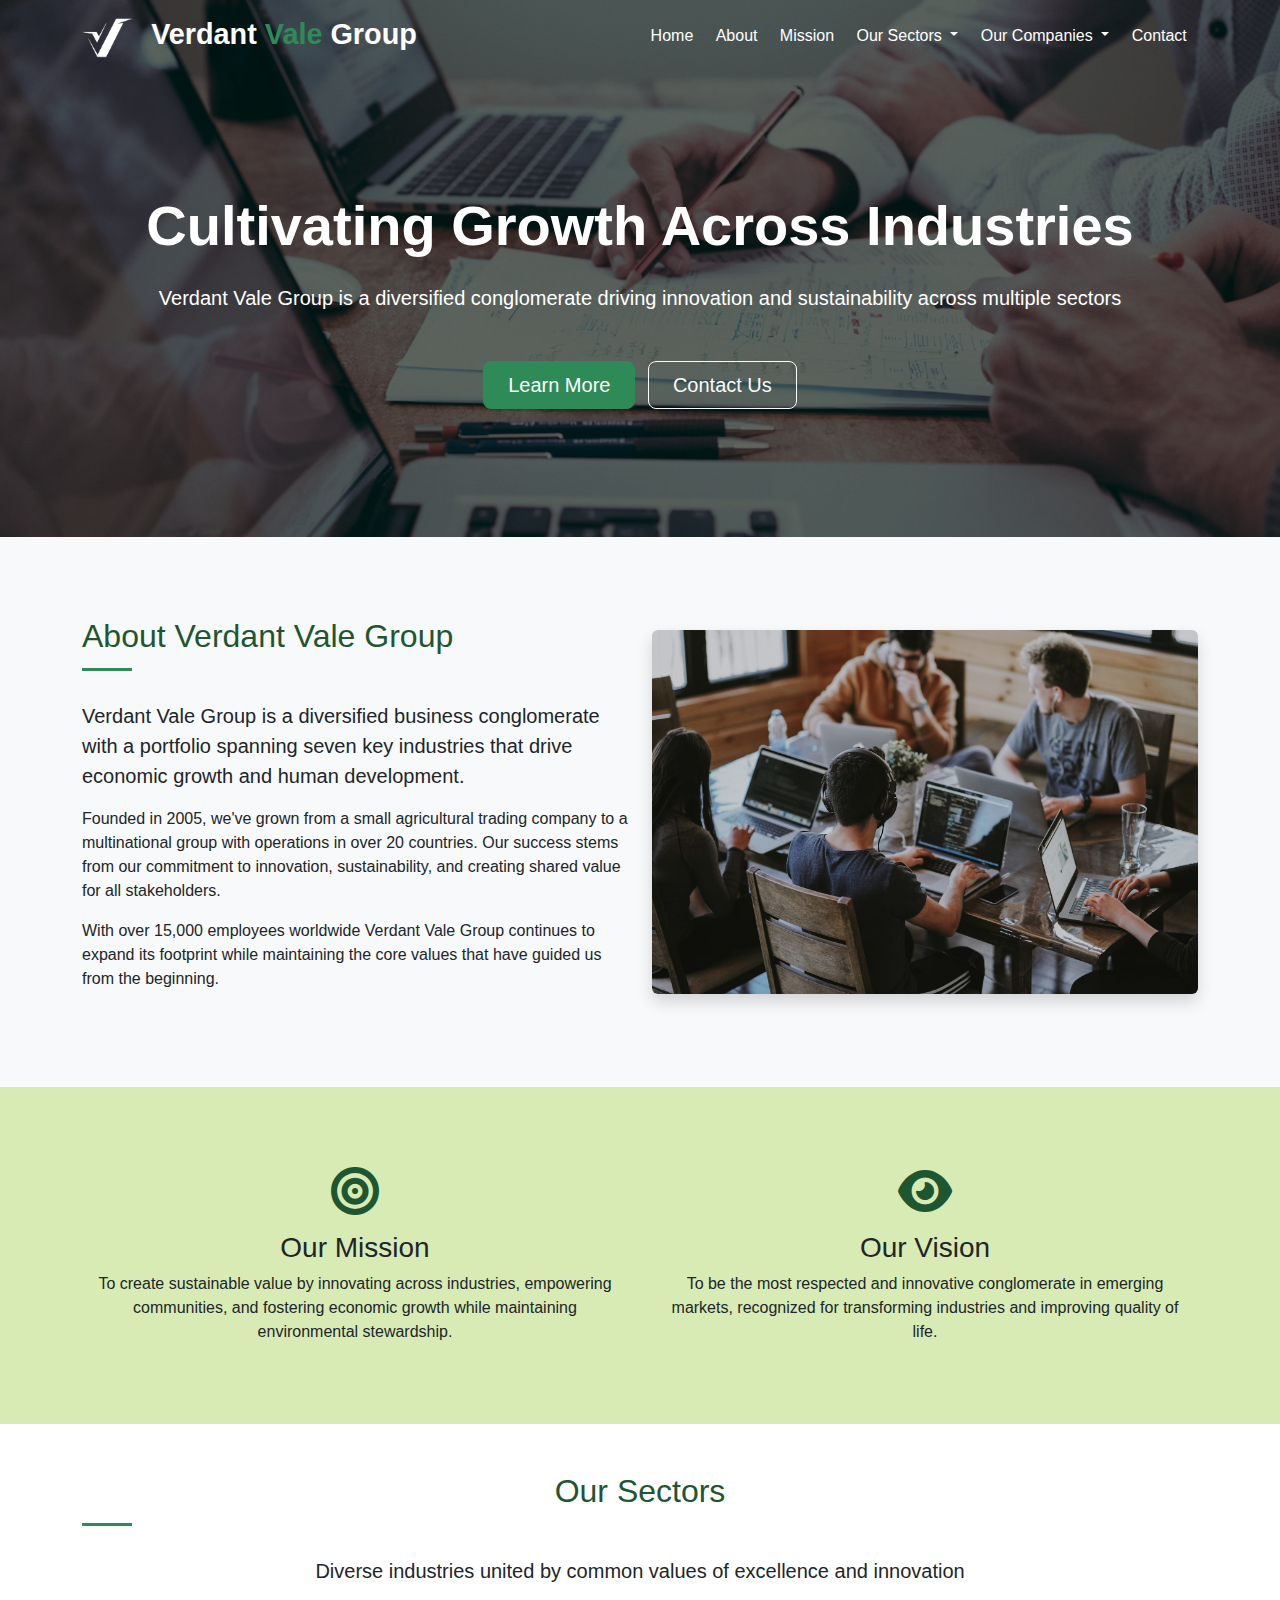
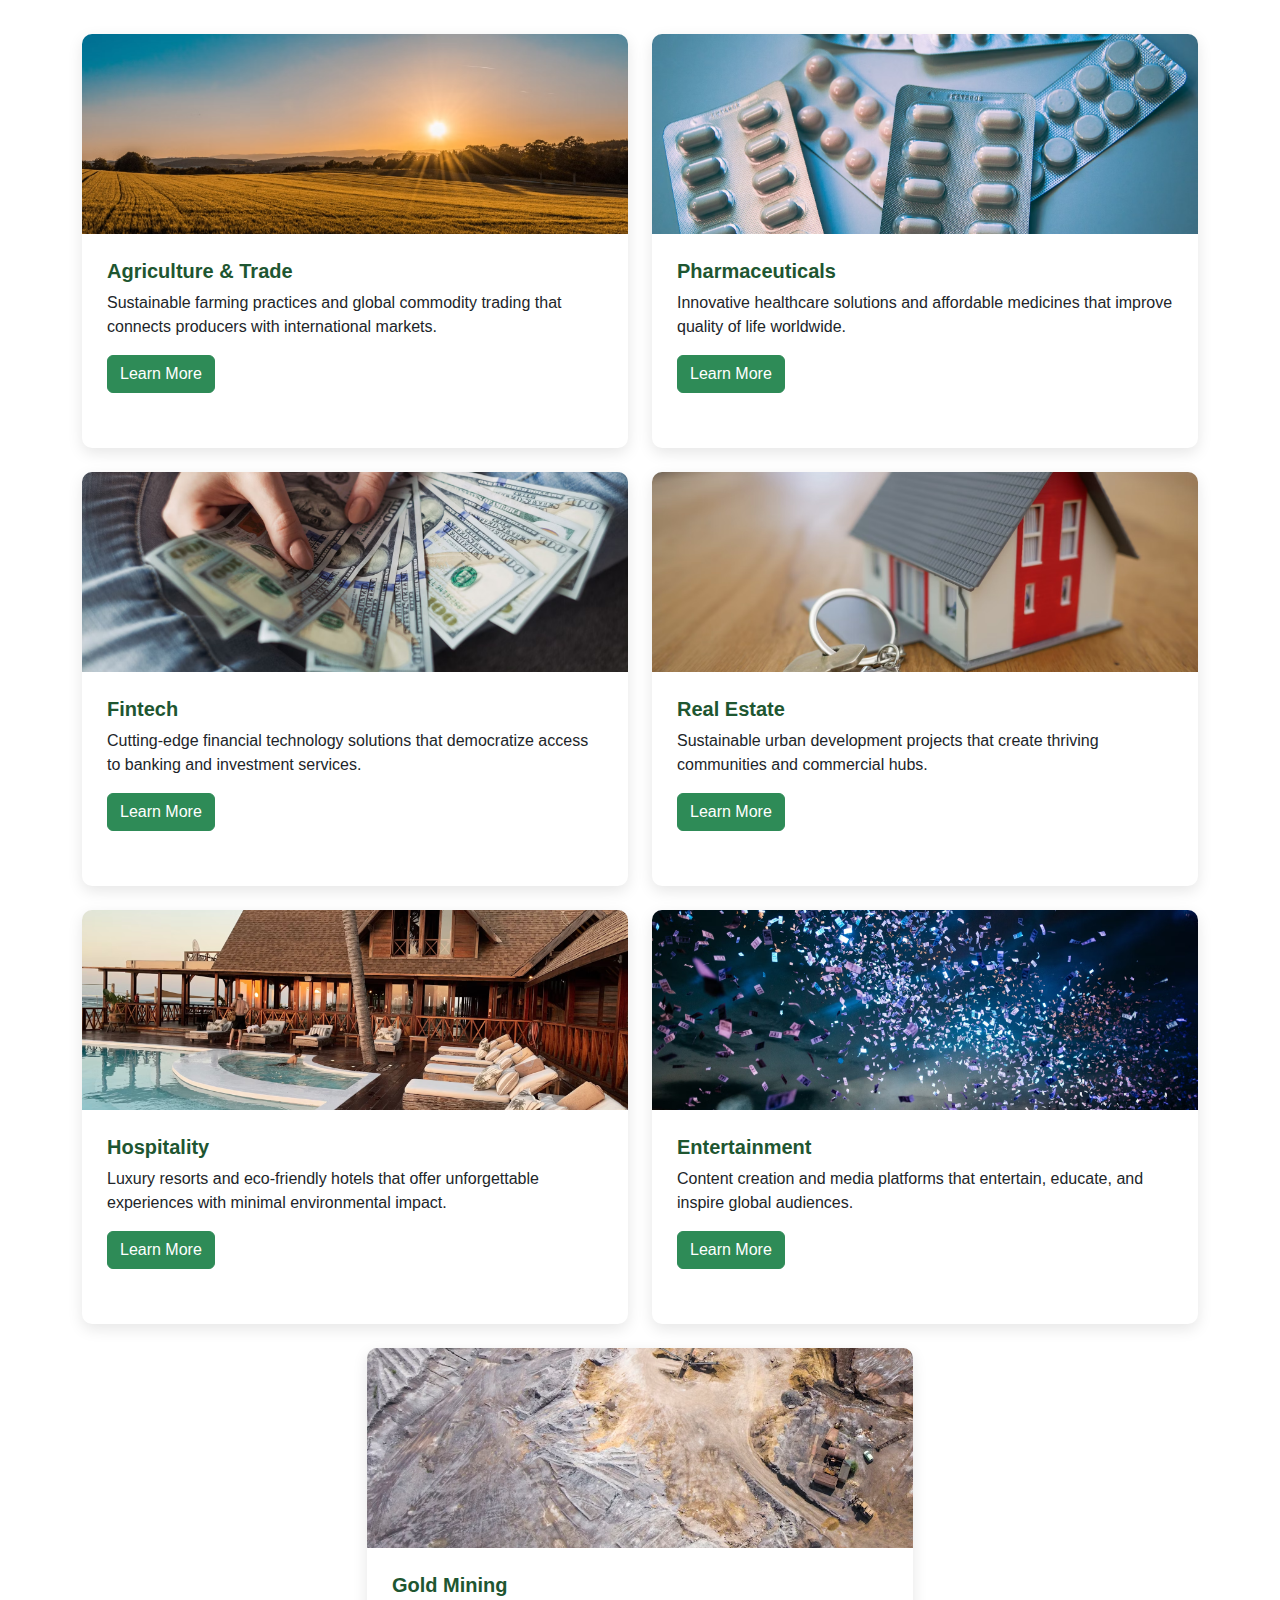
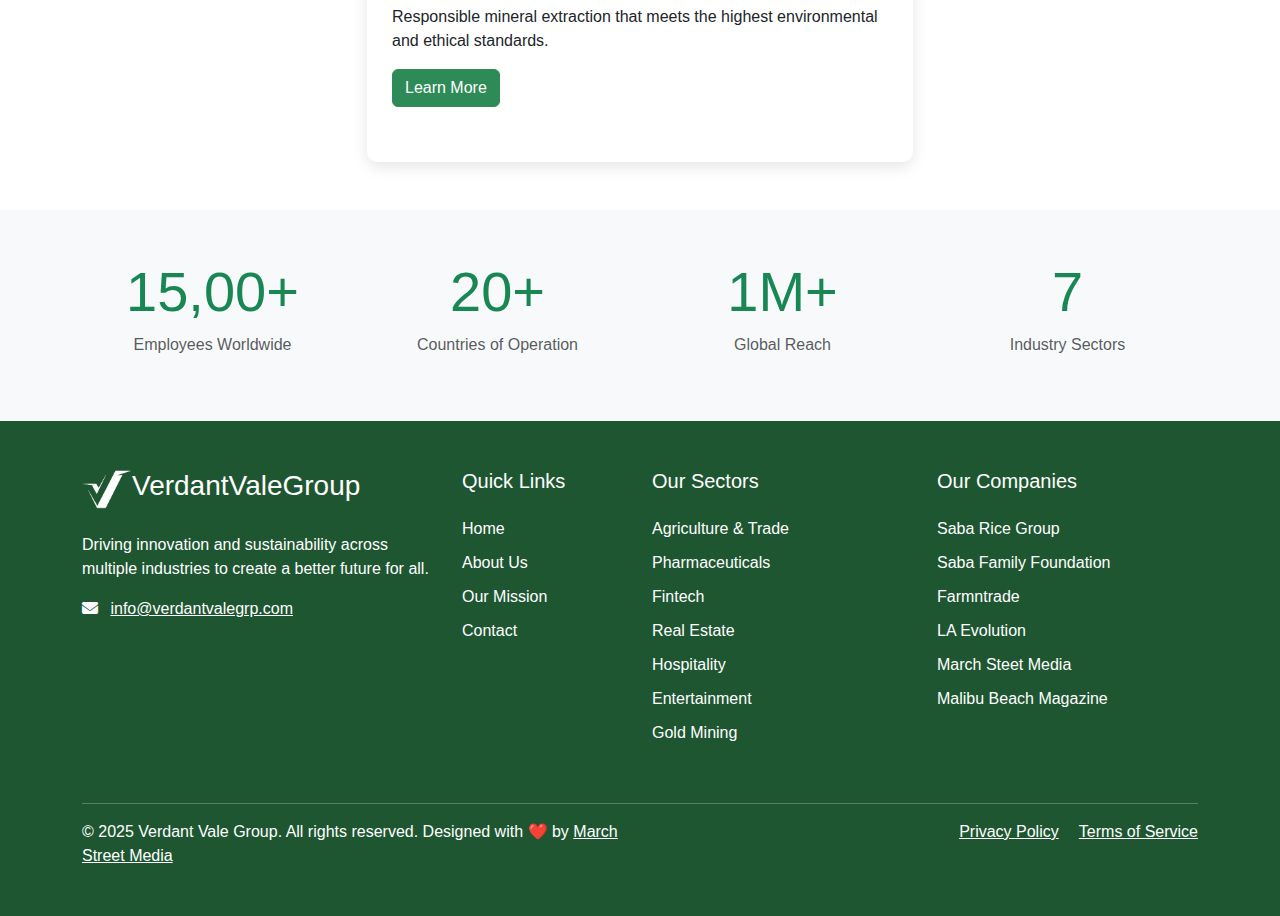
<file: index.html>
<!DOCTYPE html>
<html lang="en">

<head>
    <meta charset="UTF-8">
    <meta name="viewport" content="width=device-width, initial-scale=1.0">
    <title>Verdant Vale Group - Diversified Business Conglomerate</title>
    <link href="logo.png" rel="icon">

    <!-- Bootstrap CSS -->
    <link href="https://cdn.jsdelivr.net/npm/bootstrap@5.3.0/dist/css/bootstrap.min.css" rel="stylesheet">
    <!-- Font Awesome -->
    <link rel="stylesheet" href="https://cdnjs.cloudflare.com/ajax/libs/font-awesome/6.4.0/css/all.min.css">
    <link rel="stylesheet" href="style.css">
    <meta name="title" content="Verdant Vale Group - Diversified Business Conglomerate" />
    <meta name="description"
        content="Verdant Vale Group is a diversified business conglomerate with a portfolio spanning seven key industries that drive economic growth and human development." />
    <meta name="keywords"
        content="Verdant Vale, verdantvalegrp, Verdantvalegroup, Verdant Vale Group" />
    <meta name="author" content="Rupak Pudasaini" />
    <meta name="copyright" content="www.marchstreetmedia.com" />
    <meta name="og:title" content="Verdant Vale Group - Diversified Business Conglomerate">
    <meta name="og:description"
        content="Verdant Vale Group is a diversified business conglomerate with a portfolio spanning seven key industries that drive economic growth and human development.">
    <meta name="og:image" content="img/banner.avif">

    <meta name="robots" content="index,follow">
    <meta name="creation_Date" content="09/07/2025" />
    <meta name="revisit-after" content="7 days" />

</head>

<body>
    <!-- Navigation -->
    <nav class="navbar navbar-expand-lg navbar-light fixed-top">
        <div class="container">
            <a class="navbar-brand" href="index.html">
                <img src="logo.png" alt="Verdant Vale Group Logo" class="d-inline-block align-text-top">
                Verdant <span>Vale </span> Group
            </a>
            <button class="navbar-toggler" type="button" data-bs-toggle="collapse" data-bs-target="#navbarNav">
                <span class="navbar-toggler-icon"></span>
            </button>
            <div class="collapse navbar-collapse" id="navbarNav">
                <ul class="navbar-nav ms-auto">
                    <li class="nav-item">
                        <a class="nav-link active" href="">Home</a>
                    </li>
                    <li class="nav-item">
                        <a class="nav-link" href="#about">About</a>
                    </li>
                    <li class="nav-item">
                        <a class="nav-link" href="#mission">Mission</a>
                    </li>
                    <li class="nav-item dropdown">
                        <a class="nav-link dropdown-toggle" href="#" id="servicesDropdown" role="button"
                            data-bs-toggle="dropdown">
                            Our Sectors
                        </a>
                        <ul class="dropdown-menu">
                            <li><a class="dropdown-item" href="agriculture.html">Agriculture & Trade</a></li>
                            <li><a class="dropdown-item" href="pharmaceuticals.html">Pharmaceuticals</a></li>
                            <li><a class="dropdown-item" href="fintech.html">Fintech</a></li>
                            <li><a class="dropdown-item" href="real-estate.html">Real Estate</a></li>
                            <li><a class="dropdown-item" href="hospitality.html">Hospitality</a></li>
                            <li><a class="dropdown-item" href="entertainment.html">Entertainment</a></li>
                            <li><a class="dropdown-item" href="mining.html">Gold Mining</a></li>
                        </ul>
                    </li>

                    <li class="nav-item dropdown">
                        <a class="nav-link dropdown-toggle" href="#" id="servicesDropdown" role="button"
                            data-bs-toggle="dropdown">
                            Our Companies
                        </a>
                        <ul class="dropdown-menu">
                            <li><a target="_blank" class="dropdown-item" href="https://sabaricegroup.com/">Saba Rice
                                    Group</a></li>
                            <li><a target="_blank" class="dropdown-item" href="https://sabafamilyfoundation.com/">Saba Family Foundation
                                    </a></li>
                            <li><a target="_blank" class="dropdown-item"
                                    href="https://farmntradetech.com">FarmNTrade</a></li>
                            <li><a target="_blank" class="dropdown-item" href="https://laevolution.com">LA Evolution</a>
                            </li>
                            <li><a target="_blank" class="dropdown-item" href="https://marchstreetmedia.com">March Steet
                                    Media</a></li>
                            <li><a target="_blank" class="dropdown-item" href="#">Malibu Beach Magazine</a></li>
                        </ul>
                    </li>
                    <li class="nav-item">
                        <a class="nav-link" href="#contact">Contact</a>
                    </li>
                </ul>
            </div>
        </div>
    </nav>

    <!-- Home Page Content -->
    <div class="hero-section text-center">
        <div class="container">
            <h1 class="display-4 fw-bold mb-4">Cultivating Growth Across Industries</h1>
            <p class="lead mb-5">Verdant Vale Group is a diversified conglomerate driving innovation and sustainability
                across multiple sectors</p>
            <a href="#about" class="btn btn-primary btn-lg px-4 me-2">Learn More</a>
            <a href="#contact" class="btn btn-outline-light btn-lg px-4">Contact Us</a>
        </div>
    </div>

    <!-- About Us Section -->
    <section class="about-section" id="about">
        <div class="container">
            <div class="row align-items-center">
                <div class="col-lg-6">
                    <h2 class="section-title">About Verdant Vale Group</h2>
                    <p class="lead">Verdant Vale Group is a diversified business conglomerate with a portfolio spanning
                        seven key industries that drive economic growth and human development.</p>
                    <p>Founded in 2005, we've grown from a small agricultural trading company to a multinational group
                        with operations in over 20 countries. Our success stems from our commitment to innovation,
                        sustainability, and creating shared value for all stakeholders.</p>
                    <p>With over 15,000 employees worldwide Verdant Vale Group
                        continues to expand its footprint while maintaining the core values that have guided us from the
                        beginning.</p>
                    <a href="#sectors" class="btn btn-primary mt-3 d-none">Our Sectors</a>
                </div>
                <div class="col-lg-6">
                    <img src="img/about.avif" alt="Verdant Vale Group Team" class="img-fluid rounded shadow">
                </div>
            </div>
        </div>
    </section>

    <!-- Mission & Vision Section -->
    <section class="mission-vision" id="mission">
        <div class="container">
            <div class="row">
                <div class="col-md-6 mb-4 mb-md-0">
                    <div class="card h-100 border-0 bg-transparent">
                        <div class="card-body text-center">
                            <i class="fas fa-bullseye fa-3x mb-3" style="color: var(--dark-green);"></i>
                            <h3 class="card-title">Our Mission</h3>
                            <p class="card-text">To create sustainable value by innovating across industries, empowering
                                communities, and fostering economic growth while maintaining environmental stewardship.
                            </p>
                            <!-- <a href="mission.html" class="btn btn-outline-primary">Learn More</a> -->
                        </div>
                    </div>
                </div>
                <div class="col-md-6">
                    <div class="card h-100 border-0 bg-transparent">
                        <div class="card-body text-center">
                            <i class="fas fa-eye fa-3x mb-3" style="color: var(--dark-green);"></i>
                            <h3 class="card-title">Our Vision</h3>
                            <p class="card-text">To be the most respected and innovative conglomerate in emerging
                                markets, recognized for transforming industries and improving quality of life.</p>
                            <!-- <a href="mission.html" class="btn btn-outline-primary">Learn More</a> -->
                        </div>
                    </div>
                </div>
            </div>
        </div>
    </section>

    <!-- Our Companies Section -->
    <section class="py-5" id="sectors">
        <div class="container">
            <div class="text-center mb-5">
                <h2 class="section-title">Our Sectors</h2>
                <p class="lead">Diverse industries united by common values of excellence and innovation</p>
            </div>
            <div class="row g-4">
                <!-- Agriculture & Trade -->
                <div class="col-md-6 col-lg-6">
                    <div class="service-card card h-100">
                        <img src="img/agriculture.avif" class="card-img-top" alt="Agriculture">
                        <div class="card-body">
                            <h5 class="card-title">Agriculture & Trade</h5>
                            <p class="card-text">Sustainable farming practices and global commodity trading that
                                connects producers with international markets.</p>
                            <a href="agriculture.html" class="btn btn-primary">Learn More</a>
                        </div>
                    </div>
                </div>

                <!-- Pharmaceuticals -->
                <div class="col-md-6 col-lg-6">
                    <div class="service-card card h-100">
                        <img src="img/pharma.avif" class="card-img-top" alt="Pharmaceuticals">
                        <div class="card-body">
                            <h5 class="card-title">Pharmaceuticals</h5>
                            <p class="card-text">Innovative healthcare solutions and affordable medicines that improve
                                quality of life worldwide.</p>
                            <a href="pharmaceuticals.html" class="btn btn-primary">Learn More</a>
                        </div>
                    </div>
                </div>

                <!-- Fintech -->
                <div class="col-md-6 col-lg-6">
                    <div class="service-card card h-100">
                        <img src="img/fintech.avif" class="card-img-top" alt="Fintech">
                        <div class="card-body">
                            <h5 class="card-title">Fintech</h5>
                            <p class="card-text">Cutting-edge financial technology solutions that democratize access to
                                banking and investment services.</p>
                            <a href="fintech.html" class="btn btn-primary">Learn More</a>
                        </div>
                    </div>
                </div>

                <!-- Real Estate -->
                <div class="col-md-6 col-lg-6">
                    <div class="service-card card h-100">
                        <img src="img/realestate.avif" class="card-img-top" alt="Real Estate">
                        <div class="card-body">
                            <h5 class="card-title">Real Estate</h5>
                            <p class="card-text">Sustainable urban development projects that create thriving communities
                                and commercial hubs.</p>
                            <a href="real-estate.html" class="btn btn-primary">Learn More</a>
                        </div>
                    </div>
                </div>

                <!-- Hospitality -->
                <div class="col-md-6 col-lg-6">
                    <div class="service-card card h-100">
                        <img src="img/hospitality.avif" class="card-img-top" alt="Hospitality">
                        <div class="card-body">
                            <h5 class="card-title">Hospitality</h5>
                            <p class="card-text">Luxury resorts and eco-friendly hotels that offer unforgettable
                                experiences with minimal environmental impact.</p>
                            <a href="hospitality.html" class="btn btn-primary">Learn More</a>
                        </div>
                    </div>
                </div>

                <!-- Entertainment -->
                <div class="col-md-6 col-lg-6">
                    <div class="service-card card h-100">
                        <img src="img/entertainment.avif" class="card-img-top" alt="Entertainment">
                        <div class="card-body">
                            <h5 class="card-title">Entertainment</h5>
                            <p class="card-text">Content creation and media platforms that entertain, educate, and
                                inspire global audiences.</p>
                            <a href="entertainment.html" class="btn btn-primary">Learn More</a>
                        </div>
                    </div>
                </div>

                <!-- Gold Mining -->
                <div class="col-md-6 col-lg-6 mx-auto">
                    <div class="service-card card h-100">
                        <img src="img/gold.avif" class="card-img-top" alt="Gold Mining">
                        <div class="card-body">
                            <h5 class="card-title">Gold Mining</h5>
                            <p class="card-text">Responsible mineral extraction that meets the highest environmental and
                                ethical standards.</p>
                            <a href="mining.html" class="btn btn-primary">Learn More</a>
                        </div>
                    </div>
                </div>
            </div>
        </div>
    </section>

    <!-- Stats Section -->
    <section class="py-5 bg-light">
        <div class="container">
            <div class="row text-center">
                <div class="col-md-3 col-6 mb-4 mb-md-0">
                    <h3 class="display-4 text-success">15,00+</h3>
                    <p class="text-muted">Employees Worldwide</p>
                </div>
                <div class="col-md-3 col-6 mb-4 mb-md-0">
                    <h3 class="display-4 text-success">20+</h3>
                    <p class="text-muted">Countries of Operation</p>
                </div>
                <div class="col-md-3 col-6">
                    <h3 class="display-4 text-success">1M+</h3>
                    <p class="text-muted">Global Reach</p>
                </div>
                <div class="col-md-3 col-6">
                    <h3 class="display-4 text-success">7</h3>
                    <p class="text-muted">Industry Sectors</p>
                </div>
            </div>
        </div>
    </section>

    <!-- Footer -->
    <footer id="contact">
        <div class="container">
            <div class="row">
                <div class="col-lg-4 mb-4 mb-lg-0">
                    <h3 class="mb-4"> <img src="logo.png" alt="Verdant Vale Group Logo"
                            class="d-inline-block align-text-top" width="50px"><span>Verdant</span>ValeGroup</h3>
                    <p>Driving innovation and sustainability across multiple industries to create a better future for
                        all.</p>

                    <p><i class="fas fa-envelope me-2"></i> <a class="text-white"
                            href="mailto:info@verdantvalegrp.com">info@verdantvalegrp.com</a></p>
                    <!-- <div class="social-icons mt-4">
                        <a href="#"><i class="fab fa-facebook-f"></i></a>
                        <a href="#"><i class="fab fa-twitter"></i></a>
                        <a href="#"><i class="fab fa-linkedin-in"></i></a>
                        <a href="#"><i class="fab fa-instagram"></i></a>
                    </div> -->
                </div>
                <div class="col-lg-2 col-md-6 mb-4 mb-md-0">
                    <h5 class="mb-4">Quick Links</h5>
                    <div class="footer-links">
                        <a href="index.html">Home</a>
                        <a href="#about">About Us</a>
                        <a href="#mission">Our Mission</a>
                        <a href="#contact">Contact</a>
                    </div>
                </div>
                <div class="col-lg-3 col-md-6 mb-4 mb-md-0">
                    <h5 class="mb-4">Our Sectors</h5>
                    <div class="footer-links">
                        <a href="agriculture.html">Agriculture & Trade</a>
                        <a href="pharmaceuticals.html">Pharmaceuticals</a>
                        <a href="fintech.html">Fintech</a>
                        <a href="real-estate.html">Real Estate</a>
                        <a href="hospitality.html">Hospitality</a>
                        <a href="entertainment.html">Entertainment</a>
                        <a href="mining.html">Gold Mining</a>
                    </div>
                </div>
                <div class="col-lg-3 col-md-6">
                    <h5 class="mb-4">Our Companies</h5>
                    <!-- <p><i class="fas fa-map-marker-alt me-2"></i> 123 Business Ave, Corporate Plaza, Floor 15, New York, NY 10001</p>
                    <p><i class="fas fa-phone me-2"></i> +1 (555) 123-4567</p> -->
                    <div class="footer-links">
                        <a target="_blank" class="" href="https://sabaricegroup.com/">Saba Rice Group</a>
                        <a target="_blank" class="" href="https://sabafamilyfoundation.com/">Saba Family Foundation</a>
                        <a target="_blank" class="" href="https://farmntradetech.com">Farmntrade</a>
                        <a target="_blank" class="" href="https://laevolution.com">LA Evolution</a>
                        <a target="_blank" class="" href="https://marchstreetmedia.com">March Steet Media</a>
                        <a target="_blank" class="" href="#">Malibu Beach Magazine</a>
                    </div>

                </div>
            </div>
            <hr class="mt-5 bg-light">
            <div class="row">
                <div class="col-md-6 text-center text-md-start">
                    <p class="mb-0">&copy; 2025 Verdant Vale Group. All rights reserved. Designed with ❤️ by <a
                            target="_blank" href="https://marchstreetmedia.com" class="text-white">March Street Media
                        </a></p>
                </div>
                <div class="col-md-6 text-center text-md-end">
                    <a href="privacy-policy.html" class="text-white me-3">Privacy Policy</a>
                    <a href="terms-of-service.html" class="text-white">Terms of Service</a>
                </div>
            </div>
        </div>
    </footer>

    <!-- Bootstrap JS -->
    <script src="https://cdn.jsdelivr.net/npm/bootstrap@5.3.0/dist/js/bootstrap.bundle.min.js"></script>
</body>

</html>
</file>
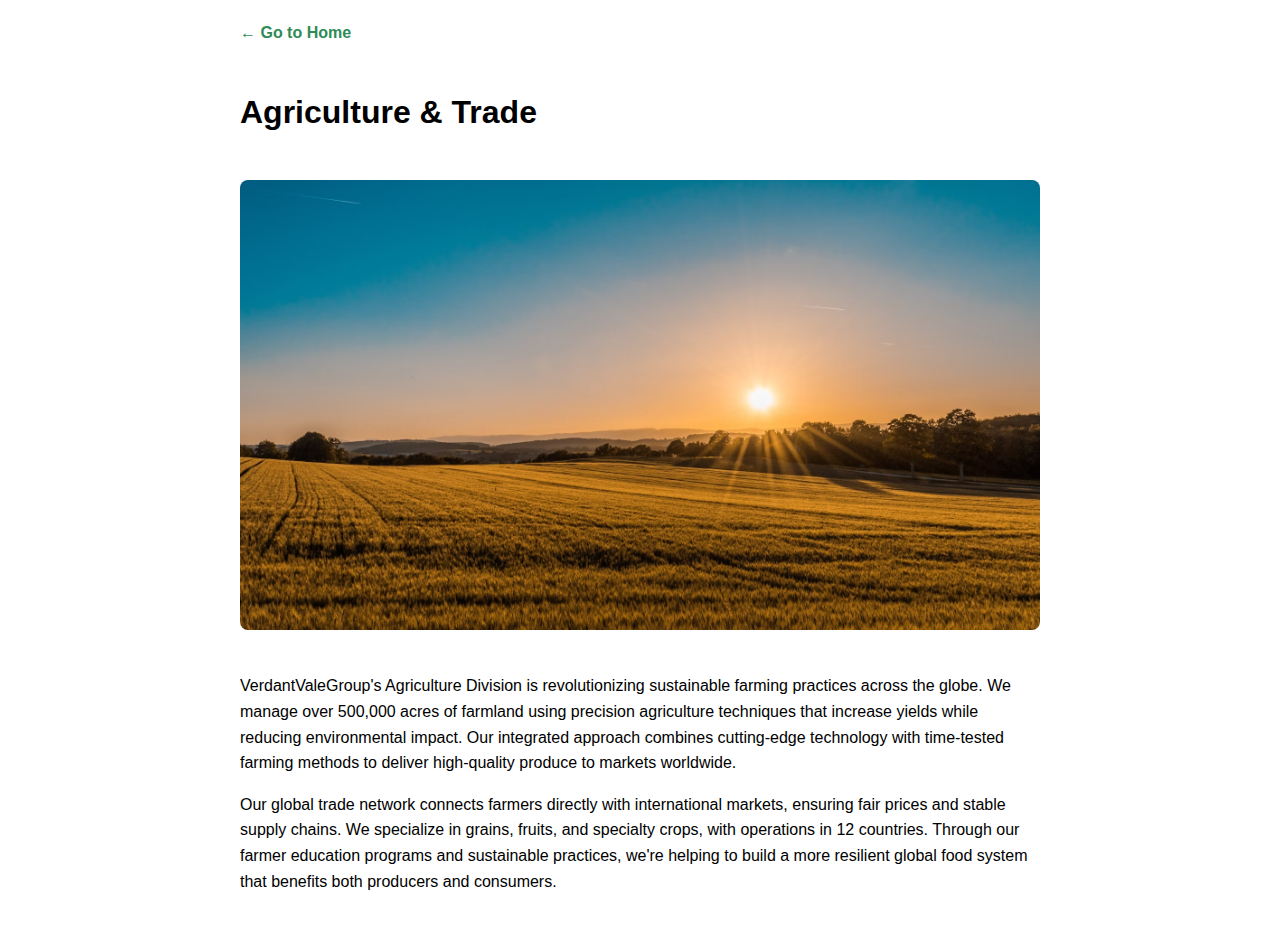
<file: agriculture.html>
<!DOCTYPE html>
<html lang="en">

<head>
    <meta charset="UTF-8">
    <meta name="viewport" content="width=device-width, initial-scale=1.0">
    <title>Agriculture & Trade | VerdantValeGroup</title>
    <style>
        body {
            font-family: Arial, sans-serif;
            line-height: 1.6;
            max-width: 800px;
            margin: 0 auto;
            padding: 20px;
        }

        .home-link {
            display: inline-block;
            margin-bottom: 20px;
            color: #2e8b57;
            text-decoration: none;
            font-weight: bold;
        }

        .home-link:hover {
            text-decoration: underline;
        }

        img {
            max-width: 100%;
            height: auto;
            margin: 20px 0;
            border-radius: 8px;
        }
    </style>
</head>

<body>
    <a href="index.html" class="home-link">← Go to Home</a>
    <h1>Agriculture & Trade</h1>
    <img src="img/agriculture.avif"
        alt="Agriculture fields">

    <p>VerdantValeGroup's Agriculture Division is revolutionizing sustainable farming practices across the globe. We
        manage over 500,000 acres of farmland using precision agriculture techniques that increase yields while reducing
        environmental impact. Our integrated approach combines cutting-edge technology with time-tested farming methods
        to deliver high-quality produce to markets worldwide.</p>

    <p>Our global trade network connects farmers directly with international markets, ensuring fair prices and stable
        supply chains. We specialize in grains, fruits, and specialty crops, with operations in 12 countries. Through
        our farmer education programs and sustainable practices, we're helping to build a more resilient global food
        system that benefits both producers and consumers.</p>
</body>

</html>
</file>
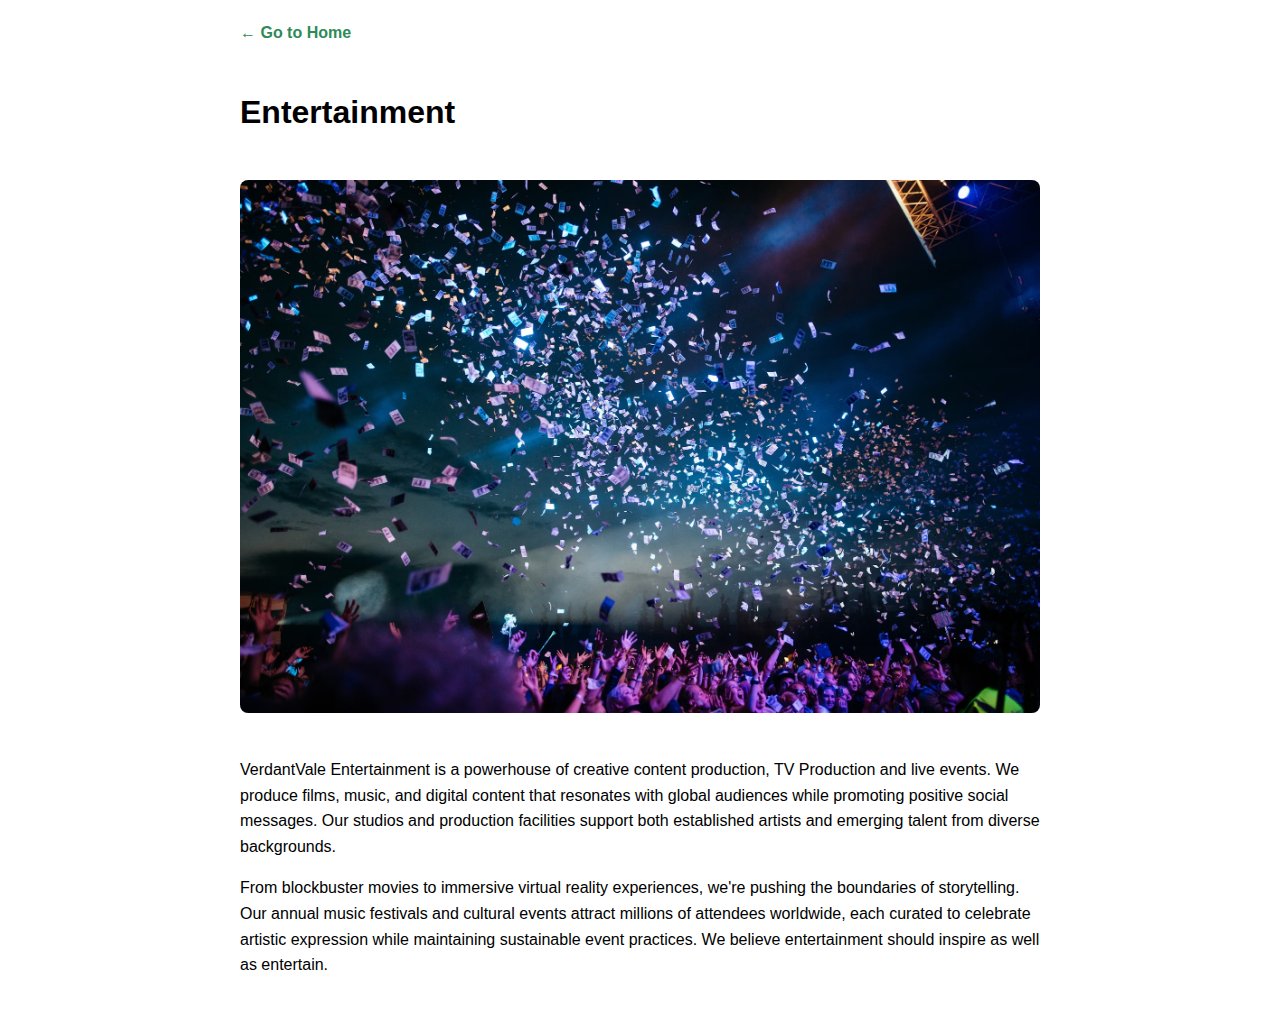
<file: entertainment.html>
<!DOCTYPE html>
<html lang="en">
<head>
    <meta charset="UTF-8">
    <meta name="viewport" content="width=device-width, initial-scale=1.0">
    <title>Entertainment | VerdantValeGroup</title>
    <style>
        body { font-family: Arial, sans-serif; line-height: 1.6; max-width: 800px; margin: 0 auto; padding: 20px; }
        .home-link { display: inline-block; margin-bottom: 20px; color: #2e8b57; text-decoration: none; font-weight: bold; }
        .home-link:hover { text-decoration: underline; }
        img { max-width: 100%; height: auto; margin: 20px 0; border-radius: 8px; }
    </style>
</head>
<body>
    <a href="index.html" class="home-link">← Go to Home</a>
    <h1>Entertainment</h1>
    <img src="img/entertainment.avif" alt="Concert crowd">
    
    <p>VerdantVale Entertainment is a powerhouse of creative content production, TV Production and live events. We produce films, music, and digital content that resonates with global audiences while promoting positive social messages. Our studios and production facilities support both established artists and emerging talent from diverse backgrounds.</p>
    
    <p>From blockbuster movies to immersive virtual reality experiences, we're pushing the boundaries of storytelling. Our annual music festivals and cultural events attract millions of attendees worldwide, each curated to celebrate artistic expression while maintaining sustainable event practices. We believe entertainment should inspire as well as entertain.</p>
</body>
</html>
</file>
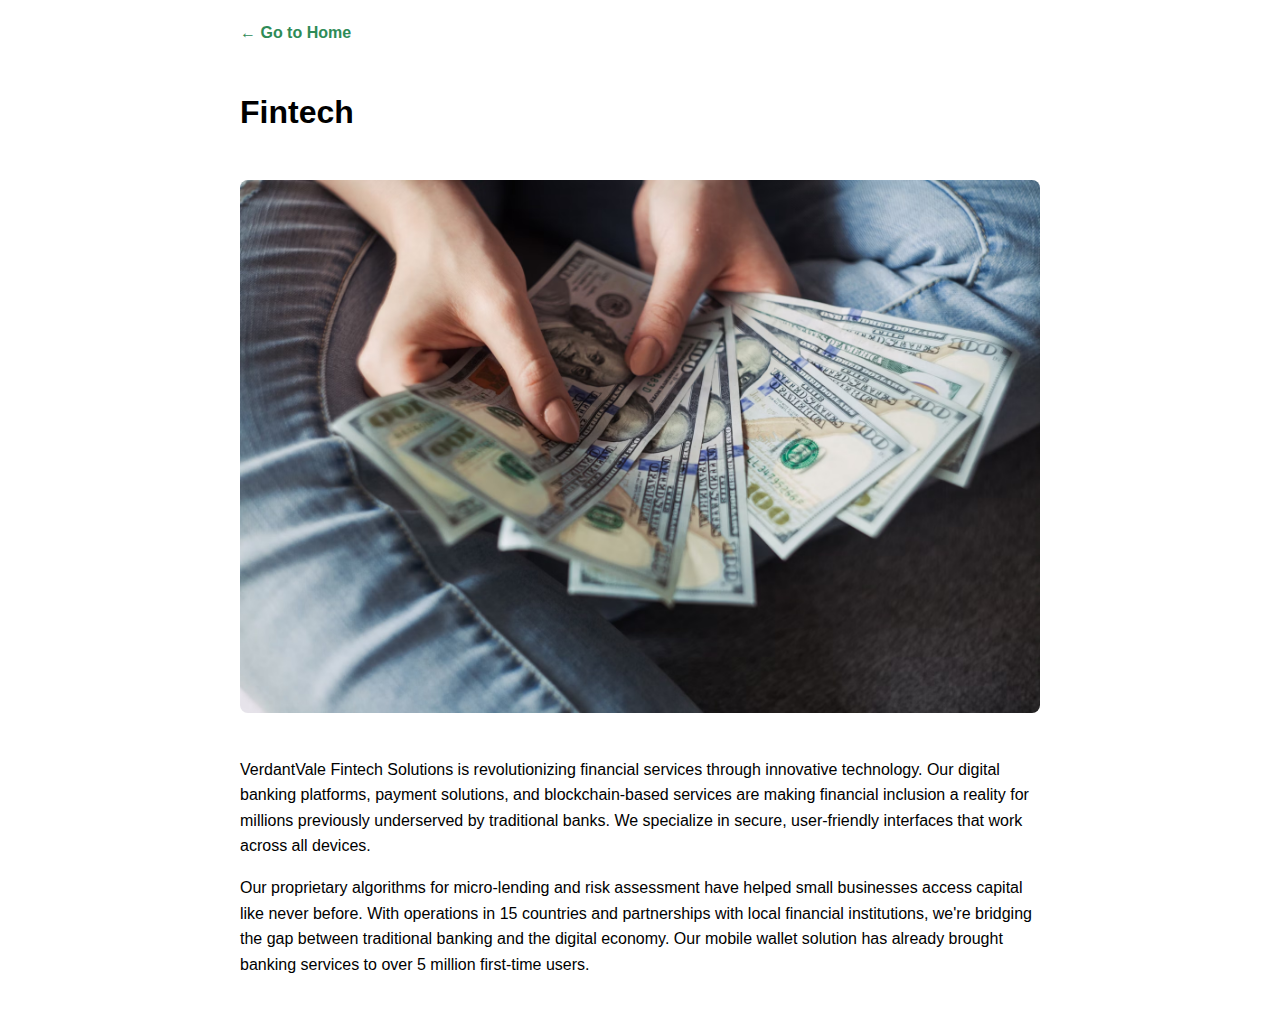
<file: fintech.html>
<!DOCTYPE html>
<html lang="en">
<head>
    <meta charset="UTF-8">
    <meta name="viewport" content="width=device-width, initial-scale=1.0">
    <title>Fintech | VerdantValeGroup</title>
    <style>
        body { font-family: Arial, sans-serif; line-height: 1.6; max-width: 800px; margin: 0 auto; padding: 20px; }
        .home-link { display: inline-block; margin-bottom: 20px; color: #2e8b57; text-decoration: none; font-weight: bold; }
        .home-link:hover { text-decoration: underline; }
        img { max-width: 100%; height: auto; margin: 20px 0; border-radius: 8px; }
    </style>
</head>
<body>
    <a href="index.html" class="home-link">← Go to Home</a>
    <h1>Fintech</h1>
    <img src="img/fintech.avif" alt="Digital finance">
    
    <p>VerdantVale Fintech Solutions is revolutionizing financial services through innovative technology. Our digital banking platforms, payment solutions, and blockchain-based services are making financial inclusion a reality for millions previously underserved by traditional banks. We specialize in secure, user-friendly interfaces that work across all devices.</p>
    
    <p>Our proprietary algorithms for micro-lending and risk assessment have helped small businesses access capital like never before. With operations in 15 countries and partnerships with local financial institutions, we're bridging the gap between traditional banking and the digital economy. Our mobile wallet solution has already brought banking services to over 5 million first-time users.</p>
</body>
</html>
</file>
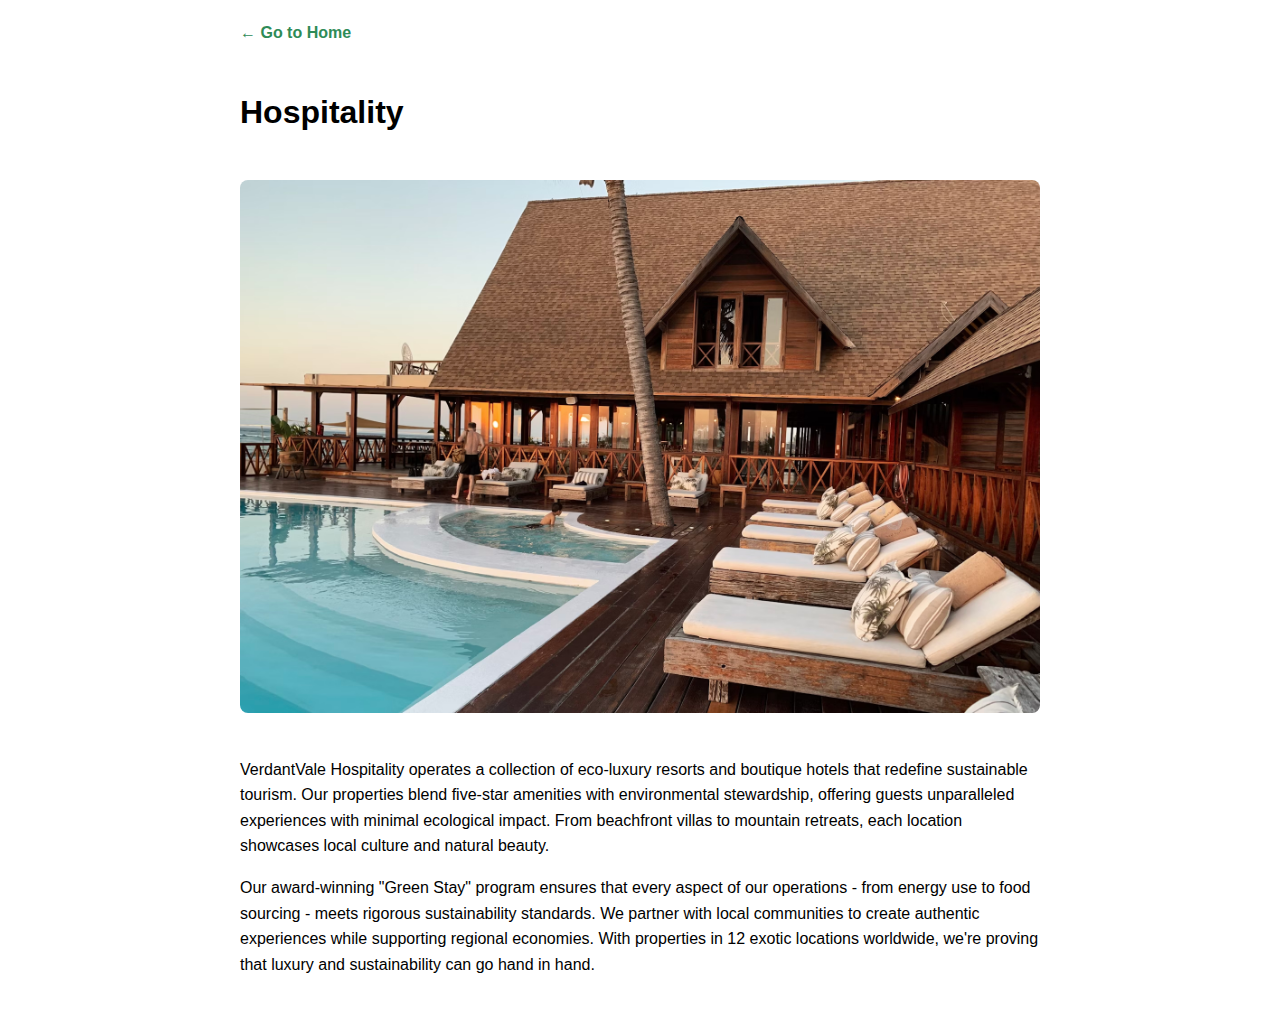
<file: hospitality.html>
<!DOCTYPE html>
<html lang="en">
<head>
    <meta charset="UTF-8">
    <meta name="viewport" content="width=device-width, initial-scale=1.0">
    <title>Hospitality | VerdantValeGroup</title>
    <style>
        body { font-family: Arial, sans-serif; line-height: 1.6; max-width: 800px; margin: 0 auto; padding: 20px; }
        .home-link { display: inline-block; margin-bottom: 20px; color: #2e8b57; text-decoration: none; font-weight: bold; }
        .home-link:hover { text-decoration: underline; }
        img { max-width: 100%; height: auto; margin: 20px 0; border-radius: 8px; }
    </style>
</head>
<body>
    <a href="index.html" class="home-link">← Go to Home</a>
    <h1>Hospitality</h1>
    <img src="img/hospitality.avif" alt="Luxury resort">
    
    <p>VerdantVale Hospitality operates a collection of eco-luxury resorts and boutique hotels that redefine sustainable tourism. Our properties blend five-star amenities with environmental stewardship, offering guests unparalleled experiences with minimal ecological impact. From beachfront villas to mountain retreats, each location showcases local culture and natural beauty.</p>
    
    <p>Our award-winning "Green Stay" program ensures that every aspect of our operations - from energy use to food sourcing - meets rigorous sustainability standards. We partner with local communities to create authentic experiences while supporting regional economies. With properties in 12 exotic locations worldwide, we're proving that luxury and sustainability can go hand in hand.</p>
</body>
</html>
</file>
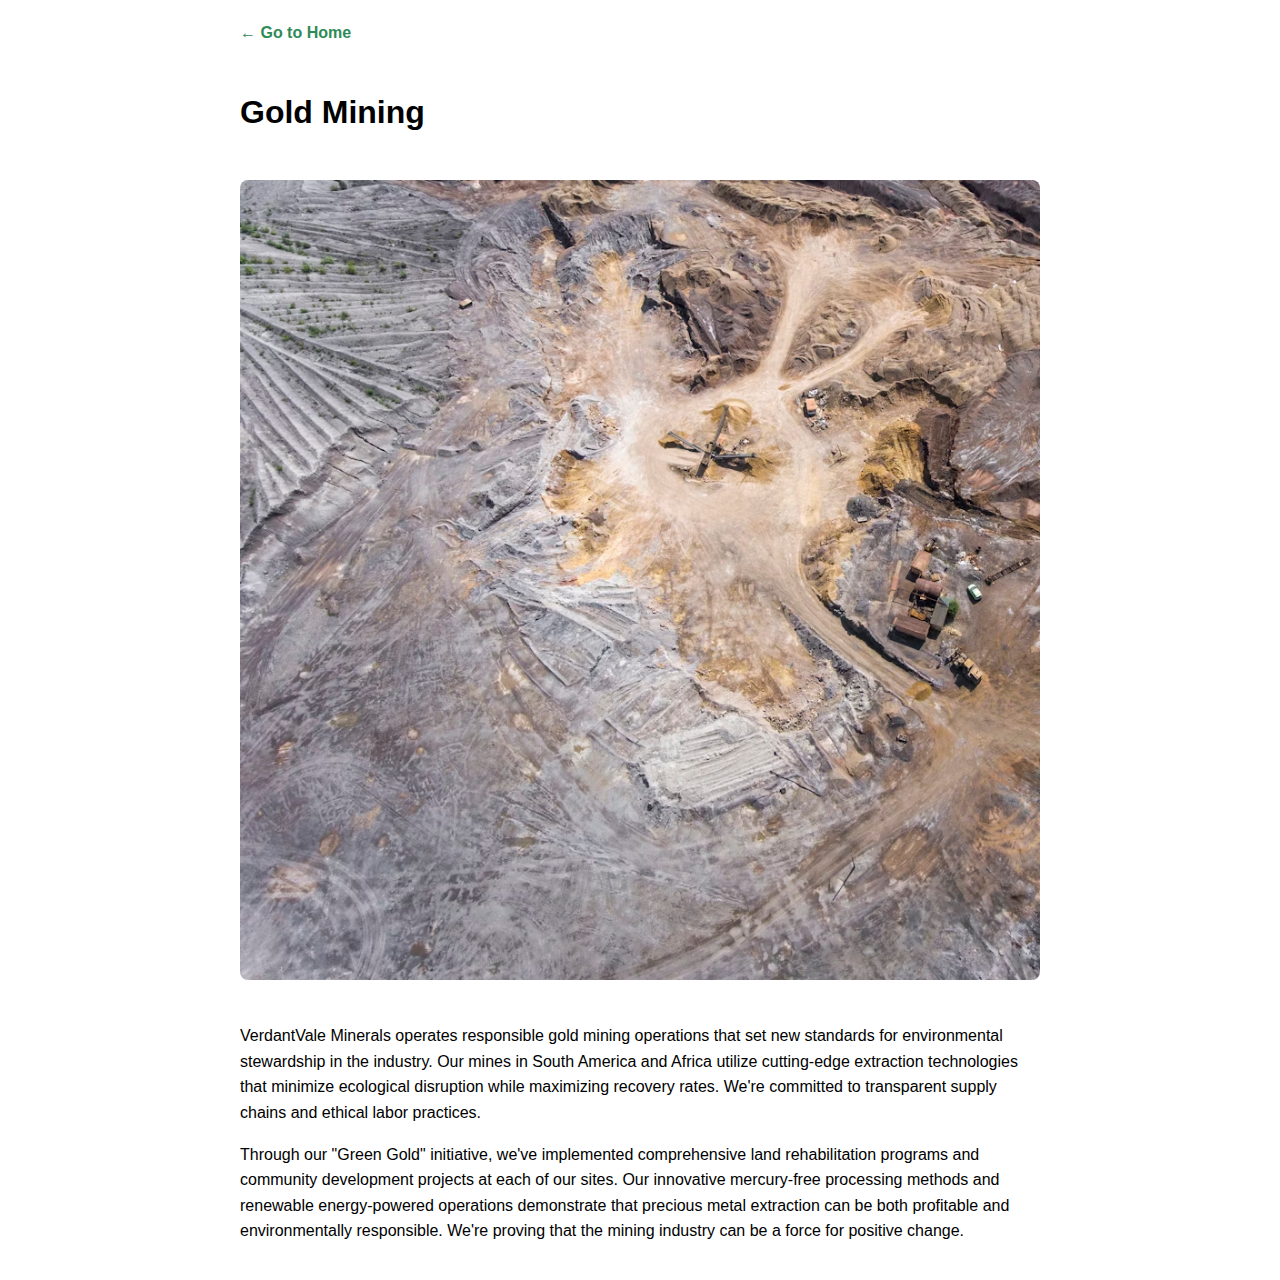
<file: mining.html>
<!DOCTYPE html>
<html lang="en">
<head>
    <meta charset="UTF-8">
    <meta name="viewport" content="width=device-width, initial-scale=1.0">
    <title>Gold Mining | VerdantValeGroup</title>
    <style>
        body { font-family: Arial, sans-serif; line-height: 1.6; max-width: 800px; margin: 0 auto; padding: 20px; }
        .home-link { display: inline-block; margin-bottom: 20px; color: #2e8b57; text-decoration: none; font-weight: bold; }
        .home-link:hover { text-decoration: underline; }
        img { max-width: 100%; height: auto; margin: 20px 0; border-radius: 8px; }
    </style>
</head>
<body>
    <a href="index.html" class="home-link">← Go to Home</a>
    <h1>Gold Mining</h1>
    <img src="img/gold.avif" alt="Gold mining operation">
    
    <p>VerdantVale Minerals operates responsible gold mining operations that set new standards for environmental stewardship in the industry. Our mines in South America and Africa utilize cutting-edge extraction technologies that minimize ecological disruption while maximizing recovery rates. We're committed to transparent supply chains and ethical labor practices.</p>
    
    <p>Through our "Green Gold" initiative, we've implemented comprehensive land rehabilitation programs and community development projects at each of our sites. Our innovative mercury-free processing methods and renewable energy-powered operations demonstrate that precious metal extraction can be both profitable and environmentally responsible. We're proving that the mining industry can be a force for positive change.</p>
</body>
</html>
</file>
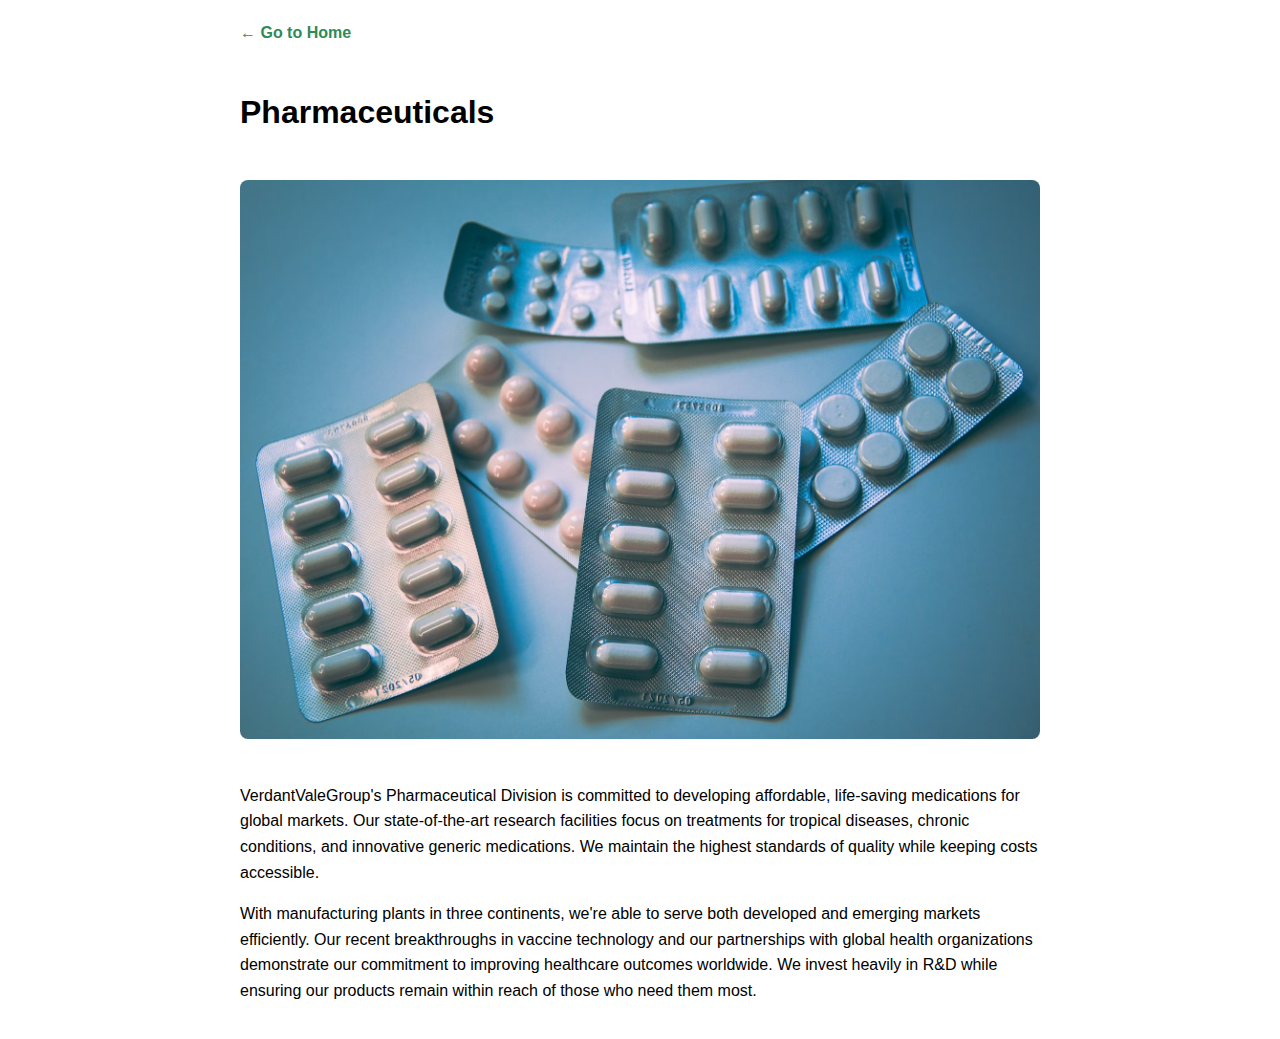
<file: pharmaceuticals.html>
<!DOCTYPE html>
<html lang="en">

<head>
    <meta charset="UTF-8">
    <meta name="viewport" content="width=device-width, initial-scale=1.0">
    <title>Pharmaceuticals | VerdantValeGroup</title>
    <style>
        body {
            font-family: Arial, sans-serif;
            line-height: 1.6;
            max-width: 800px;
            margin: 0 auto;
            padding: 20px;
        }

        .home-link {
            display: inline-block;
            margin-bottom: 20px;
            color: #2e8b57;
            text-decoration: none;
            font-weight: bold;
        }

        .home-link:hover {
            text-decoration: underline;
        }

        img {
            max-width: 100%;
            height: auto;
            margin: 20px 0;
            border-radius: 8px;
        }
    </style>
</head>

<body>
    <a href="index.html" class="home-link">← Go to Home</a>
    <h1>Pharmaceuticals</h1>
    <img src="img/pharma.avif"
        alt="Pharmaceutical lab">

    <p>VerdantValeGroup's Pharmaceutical Division is committed to developing affordable, life-saving medications for
        global markets. Our state-of-the-art research facilities focus on treatments for tropical diseases, chronic
        conditions, and innovative generic medications. We maintain the highest standards of quality while keeping costs
        accessible.</p>

    <p>With manufacturing plants in three continents, we're able to serve both developed and emerging markets
        efficiently. Our recent breakthroughs in vaccine technology and our partnerships with global health
        organizations demonstrate our commitment to improving healthcare outcomes worldwide. We invest heavily in R&D
        while ensuring our products remain within reach of those who need them most.</p>
</body>

</html>
</file>
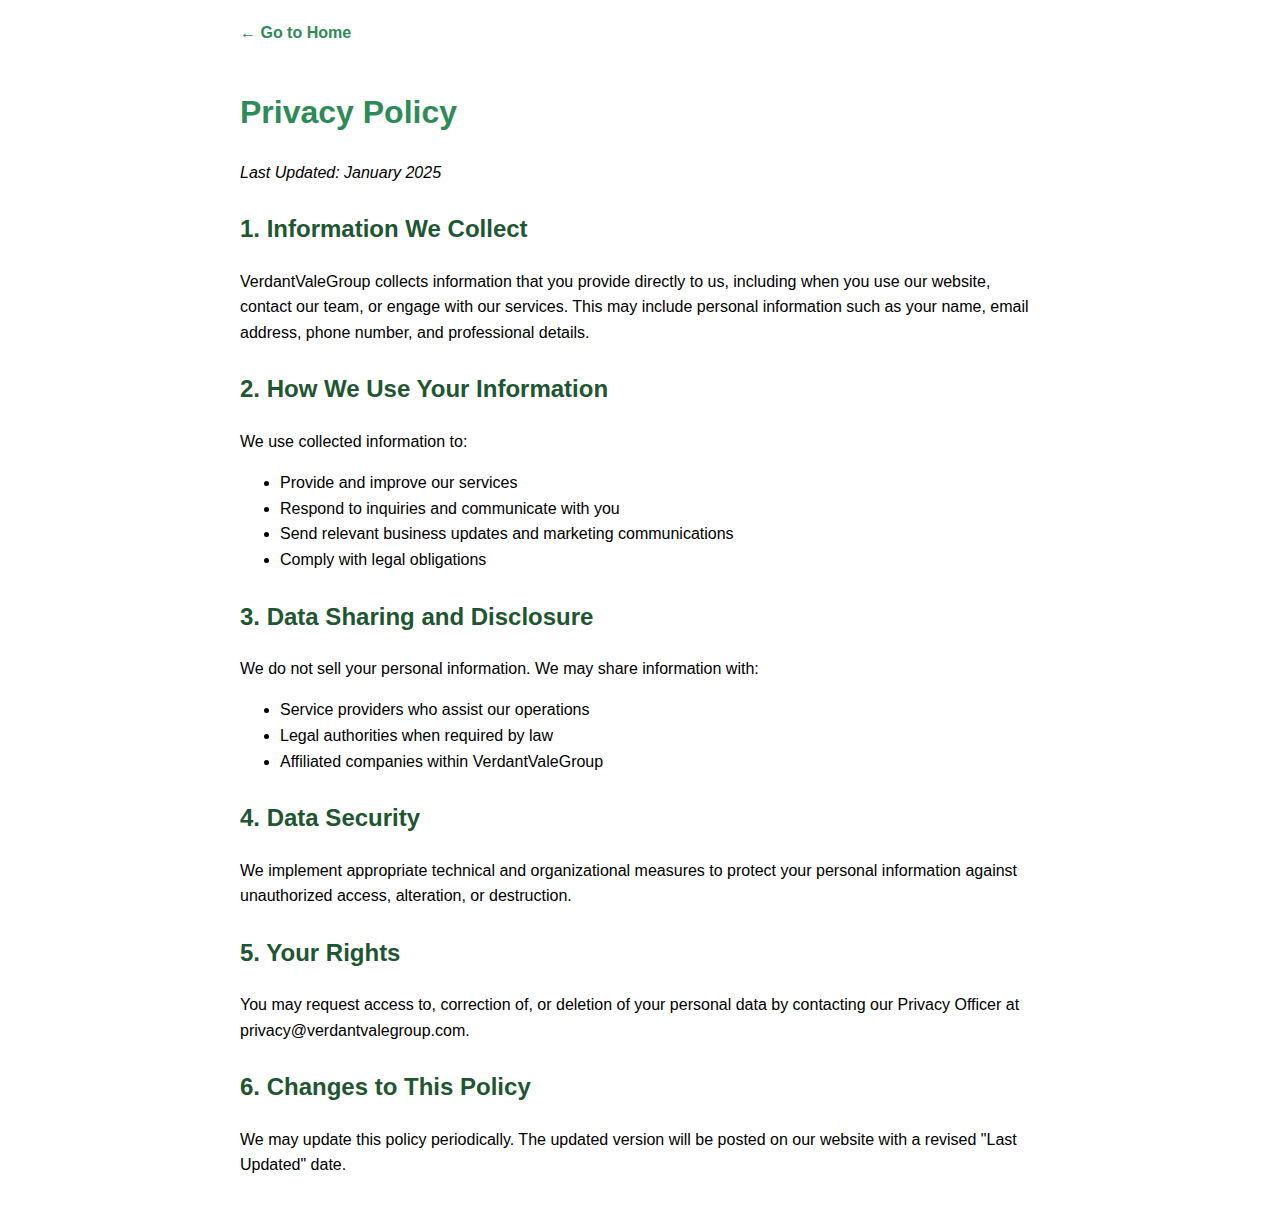
<file: privacy-policy.html>
<!DOCTYPE html>
<html lang="en">
<head>
    <meta charset="UTF-8">
    <meta name="viewport" content="width=device-width, initial-scale=1.0">
    <title>Privacy Policy | VerdantValeGroup</title>
    <style>
        body { font-family: Arial, sans-serif; line-height: 1.6; max-width: 800px; margin: 0 auto; padding: 20px; }
        .home-link { display: inline-block; margin-bottom: 20px; color: #2e8b57; text-decoration: none; font-weight: bold; }
        .home-link:hover { text-decoration: underline; }
        h1 { color: #2e8b57; }
        h2 { margin-top: 25px; color: #1e5631; }
    </style>
</head>
<body>
    <a href="index.html" class="home-link">← Go to Home</a>
    <h1>Privacy Policy</h1>
    <p><em>Last Updated: January 2025</em></p>

    <h2>1. Information We Collect</h2>
    <p>VerdantValeGroup collects information that you provide directly to us, including when you use our website, contact our team, or engage with our services. This may include personal information such as your name, email address, phone number, and professional details.</p>

    <h2>2. How We Use Your Information</h2>
    <p>We use collected information to:
    <ul>
        <li>Provide and improve our services</li>
        <li>Respond to inquiries and communicate with you</li>
        <li>Send relevant business updates and marketing communications</li>
        <li>Comply with legal obligations</li>
    </ul>
    </p>

    <h2>3. Data Sharing and Disclosure</h2>
    <p>We do not sell your personal information. We may share information with:
    <ul>
        <li>Service providers who assist our operations</li>
        <li>Legal authorities when required by law</li>
        <li>Affiliated companies within VerdantValeGroup</li>
    </ul>
    </p>

    <h2>4. Data Security</h2>
    <p>We implement appropriate technical and organizational measures to protect your personal information against unauthorized access, alteration, or destruction.</p>

    <h2>5. Your Rights</h2>
    <p>You may request access to, correction of, or deletion of your personal data by contacting our Privacy Officer at privacy@verdantvalegroup.com.</p>

    <h2>6. Changes to This Policy</h2>
    <p>We may update this policy periodically. The updated version will be posted on our website with a revised "Last Updated" date.</p>
</body>
</html>
</file>
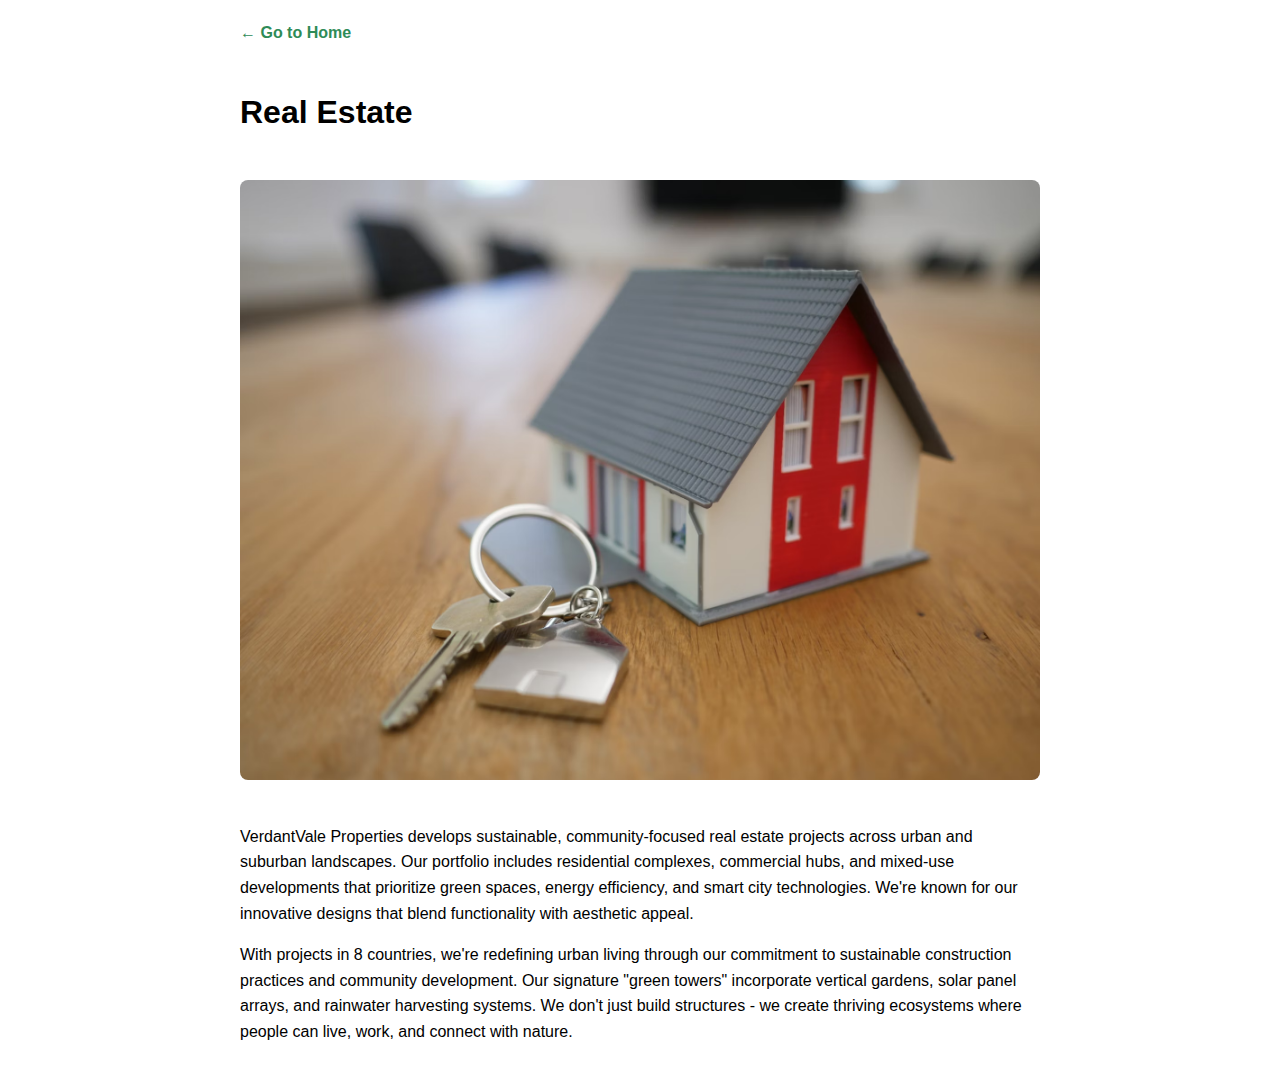
<file: real-estate.html>
<!DOCTYPE html>
<html lang="en">

<head>
    <meta charset="UTF-8">
    <meta name="viewport" content="width=device-width, initial-scale=1.0">
    <title>Real Estate | VerdantValeGroup</title>
    <style>
        body {
            font-family: Arial, sans-serif;
            line-height: 1.6;
            max-width: 800px;
            margin: 0 auto;
            padding: 20px;
        }

        .home-link {
            display: inline-block;
            margin-bottom: 20px;
            color: #2e8b57;
            text-decoration: none;
            font-weight: bold;
        }

        .home-link:hover {
            text-decoration: underline;
        }

        img {
            max-width: 100%;
            height: auto;
            margin: 20px 0;
            border-radius: 8px;
        }
    </style>
</head>

<body>
    <a href="index.html" class="home-link">← Go to Home</a>
    <h1>Real Estate</h1>
    <img src="img/realestate.avif"
        alt="Modern buildings">

    <p>VerdantVale Properties develops sustainable, community-focused real estate projects across urban and suburban
        landscapes. Our portfolio includes residential complexes, commercial hubs, and mixed-use developments that
        prioritize green spaces, energy efficiency, and smart city technologies. We're known for our innovative designs
        that blend functionality with aesthetic appeal.</p>

    <p>With projects in 8 countries, we're redefining urban living through our commitment to sustainable construction
        practices and community development. Our signature "green towers" incorporate vertical gardens, solar panel
        arrays, and rainwater harvesting systems. We don't just build structures - we create thriving ecosystems where
        people can live, work, and connect with nature.</p>
</body>

</html>
</file>
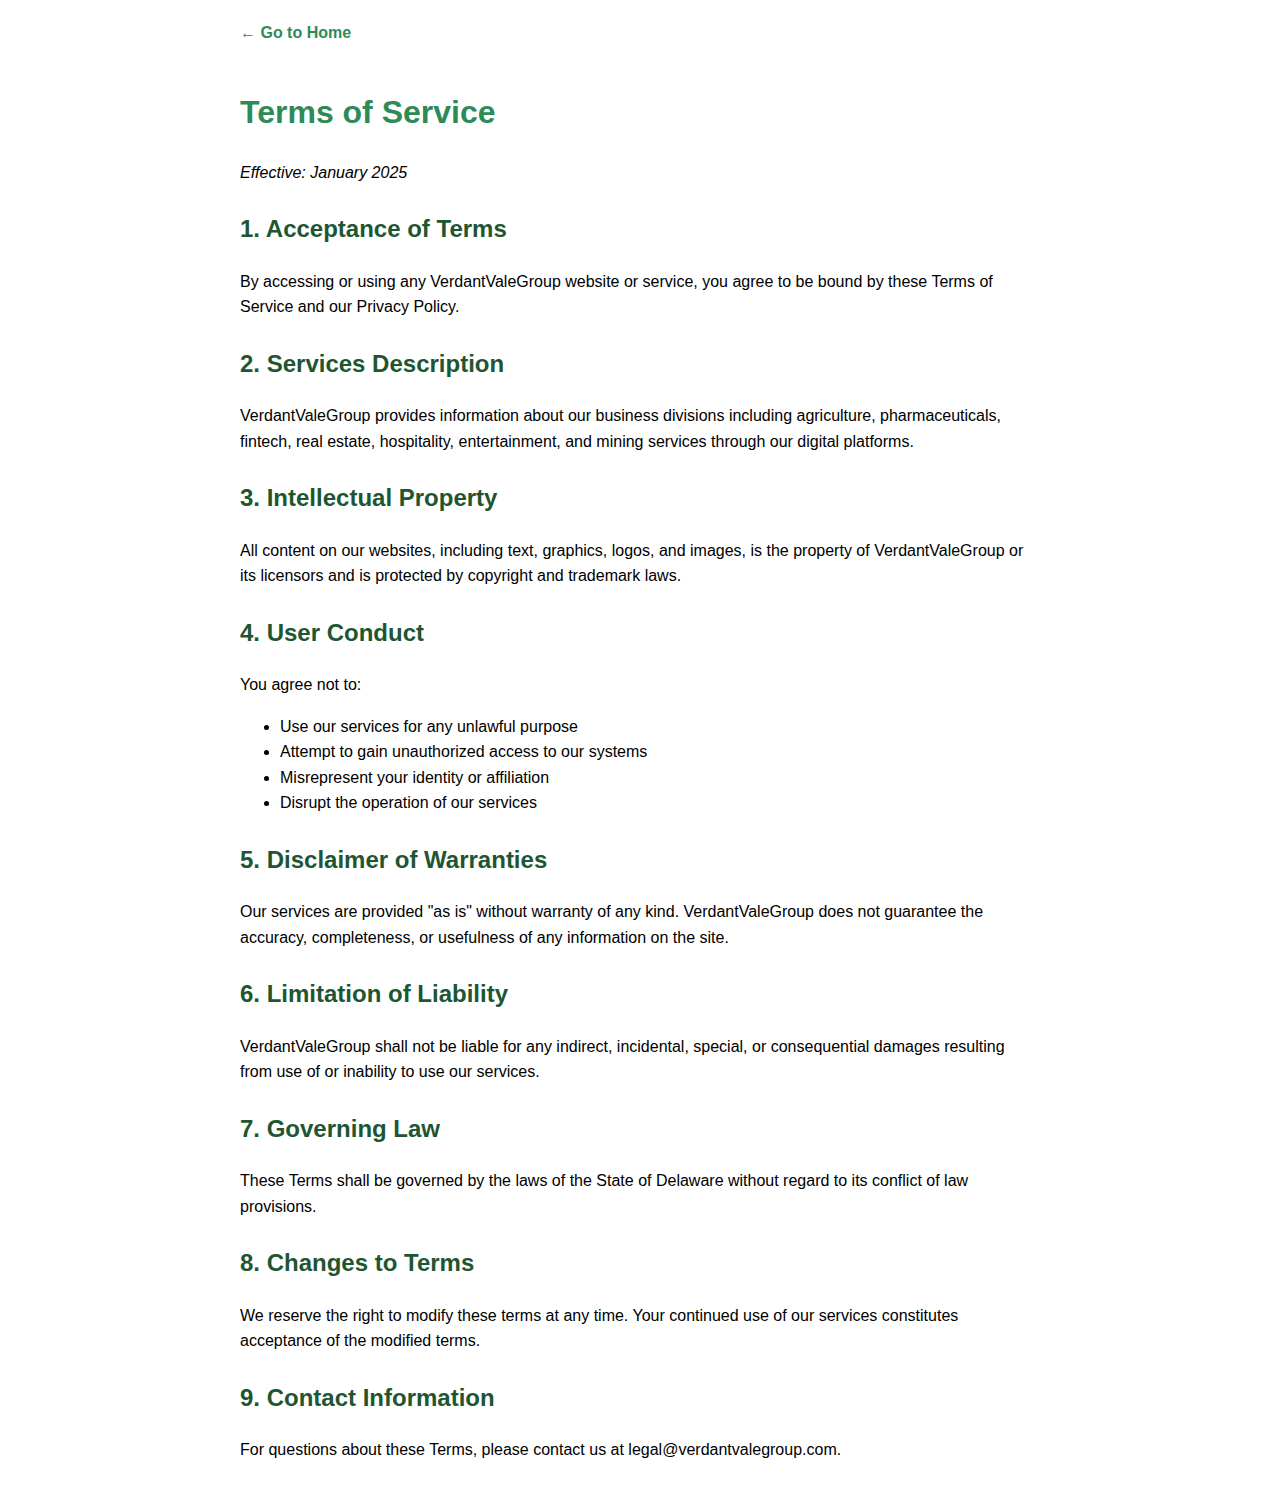
<file: terms-of-service.html>
<!DOCTYPE html>
<html lang="en">
<head>
    <meta charset="UTF-8">
    <meta name="viewport" content="width=device-width, initial-scale=1.0">
    <title>Terms of Service | VerdantValeGroup</title>
    <style>
        body { font-family: Arial, sans-serif; line-height: 1.6; max-width: 800px; margin: 0 auto; padding: 20px; }
        .home-link { display: inline-block; margin-bottom: 20px; color: #2e8b57; text-decoration: none; font-weight: bold; }
        .home-link:hover { text-decoration: underline; }
        h1 { color: #2e8b57; }
        h2 { margin-top: 25px; color: #1e5631; }
    </style>
</head>
<body>
    <a href="index.html" class="home-link">← Go to Home</a>
    <h1>Terms of Service</h1>
    <p><em>Effective: January 2025</em></p>

    <h2>1. Acceptance of Terms</h2>
    <p>By accessing or using any VerdantValeGroup website or service, you agree to be bound by these Terms of Service and our Privacy Policy.</p>

    <h2>2. Services Description</h2>
    <p>VerdantValeGroup provides information about our business divisions including agriculture, pharmaceuticals, fintech, real estate, hospitality, entertainment, and mining services through our digital platforms.</p>

    <h2>3. Intellectual Property</h2>
    <p>All content on our websites, including text, graphics, logos, and images, is the property of VerdantValeGroup or its licensors and is protected by copyright and trademark laws.</p>

    <h2>4. User Conduct</h2>
    <p>You agree not to:
    <ul>
        <li>Use our services for any unlawful purpose</li>
        <li>Attempt to gain unauthorized access to our systems</li>
        <li>Misrepresent your identity or affiliation</li>
        <li>Disrupt the operation of our services</li>
    </ul>
    </p>

    <h2>5. Disclaimer of Warranties</h2>
    <p>Our services are provided "as is" without warranty of any kind. VerdantValeGroup does not guarantee the accuracy, completeness, or usefulness of any information on the site.</p>

    <h2>6. Limitation of Liability</h2>
    <p>VerdantValeGroup shall not be liable for any indirect, incidental, special, or consequential damages resulting from use of or inability to use our services.</p>

    <h2>7. Governing Law</h2>
    <p>These Terms shall be governed by the laws of the State of Delaware without regard to its conflict of law provisions.</p>

    <h2>8. Changes to Terms</h2>
    <p>We reserve the right to modify these terms at any time. Your continued use of our services constitutes acceptance of the modified terms.</p>

    <h2>9. Contact Information</h2>
    <p>For questions about these Terms, please contact us at legal@verdantvalegroup.com.</p>
</body>
</html>
</file>
<file: style.css>
:root {
    --primary-green: #2e8b57;
    --dark-green: #1e5631;
    --light-green: #d8ebb5;
}

body {
    font-family: 'Segoe UI', Tahoma, Geneva, Verdana, sans-serif;
}

.navbar {
    background-color: transparent !important;
    position: absolute;
    width: 100%;
    z-index: 1000;
}

.navbar-brand {
    font-weight: 700;
    font-size: 1.8rem;
    color: white !important;
}

.navbar-brand span {
    color: var(--primary-green);
}

.navbar-brand img {
    height: 40px;
    margin-right: 10px;
}

.nav-link {
    font-weight: 500;
    padding: 0.5rem 1rem;
    margin: 0 0.2rem;
    color: white !important;
}

.nav-link:hover {
    color: var(--light-green) !important;
}

.hero-section {
    background: linear-gradient(rgba(0, 0, 0, 0.6), rgba(0, 0, 0, 0.6)),
        url('img/banner.avif');

    background-size: cover;
    background-position: center;
    color: white;
    padding: 12rem 0 8rem;
    position: relative;

}

.section-title {
    color: var(--dark-green);
    position: relative;
    padding-bottom: 15px;
    margin-bottom: 30px;
}

.section-title:after {
    content: '';
    position: absolute;
    left: 0;
    bottom: 0;
    width: 50px;
    height: 3px;
    background: var(--primary-green);
}

.service-card {
    border: none;
    border-radius: 10px;
    overflow: hidden;
    box-shadow: 0 5px 15px rgba(0, 0, 0, 0.1);
    transition: transform 0.3s;
    margin-bottom: 30px;
}

.service-card:hover {
    transform: translateY(-10px);
}

.service-card img {
    height: 200px;
    object-fit: cover;
}

.service-card .card-body {
    padding: 25px;
}

.service-card .card-title {
    color: var(--dark-green);
    font-weight: 600;
}

.btn-primary {
    background-color: var(--primary-green);
    border-color: var(--primary-green);
}

.btn-primary:hover {
    background-color: var(--dark-green);
    border-color: var(--dark-green);
}

footer {
    background-color: var(--dark-green);
    color: white;
    padding: 3rem 0;
}

.footer-links a {
    color: white;
    text-decoration: none;
    display: block;
    margin-bottom: 10px;
}

.footer-links a:hover {
    color: var(--light-green);
}

.social-icons a {
    color: white;
    font-size: 1.5rem;
    margin-right: 15px;
}

.social-icons a:hover {
    color: var(--light-green);
}

.about-section {
    background-color: #f8f9fa;
    padding: 5rem 0;
}

.mission-vision {
    background-color: var(--light-green);
    padding: 4rem 0;
}

.company-page {
    padding: 5rem 0;
}

/* Mobile menu styles */
@media (max-width: 991.98px) {
    .navbar-collapse {
        background-color: white !important;
        padding: 20px;
        margin-top: 10px;
        border-radius: 5px;
        box-shadow: 0 5px 15px rgba(0, 0, 0, 0.1);
    }

    .navbar-toggler {
        background-color: rgba(255, 255, 255, 0.8);
        border-radius: 4px;
    }

    .nav-link {
        color: var(--dark-green) !important;
        padding: 10px 0;
        border-bottom: 1px solid #eee;
    }

    .nav-link:hover {
        color: var(--primary-green) !important;
    }

    .dropdown-menu {
        background-color: #f8f9fa;
        border: none;
        box-shadow: none;
    }

    .dropdown-item {
        color: var(--dark-green);
        padding: 8px 15px;
    }
}
</file>
